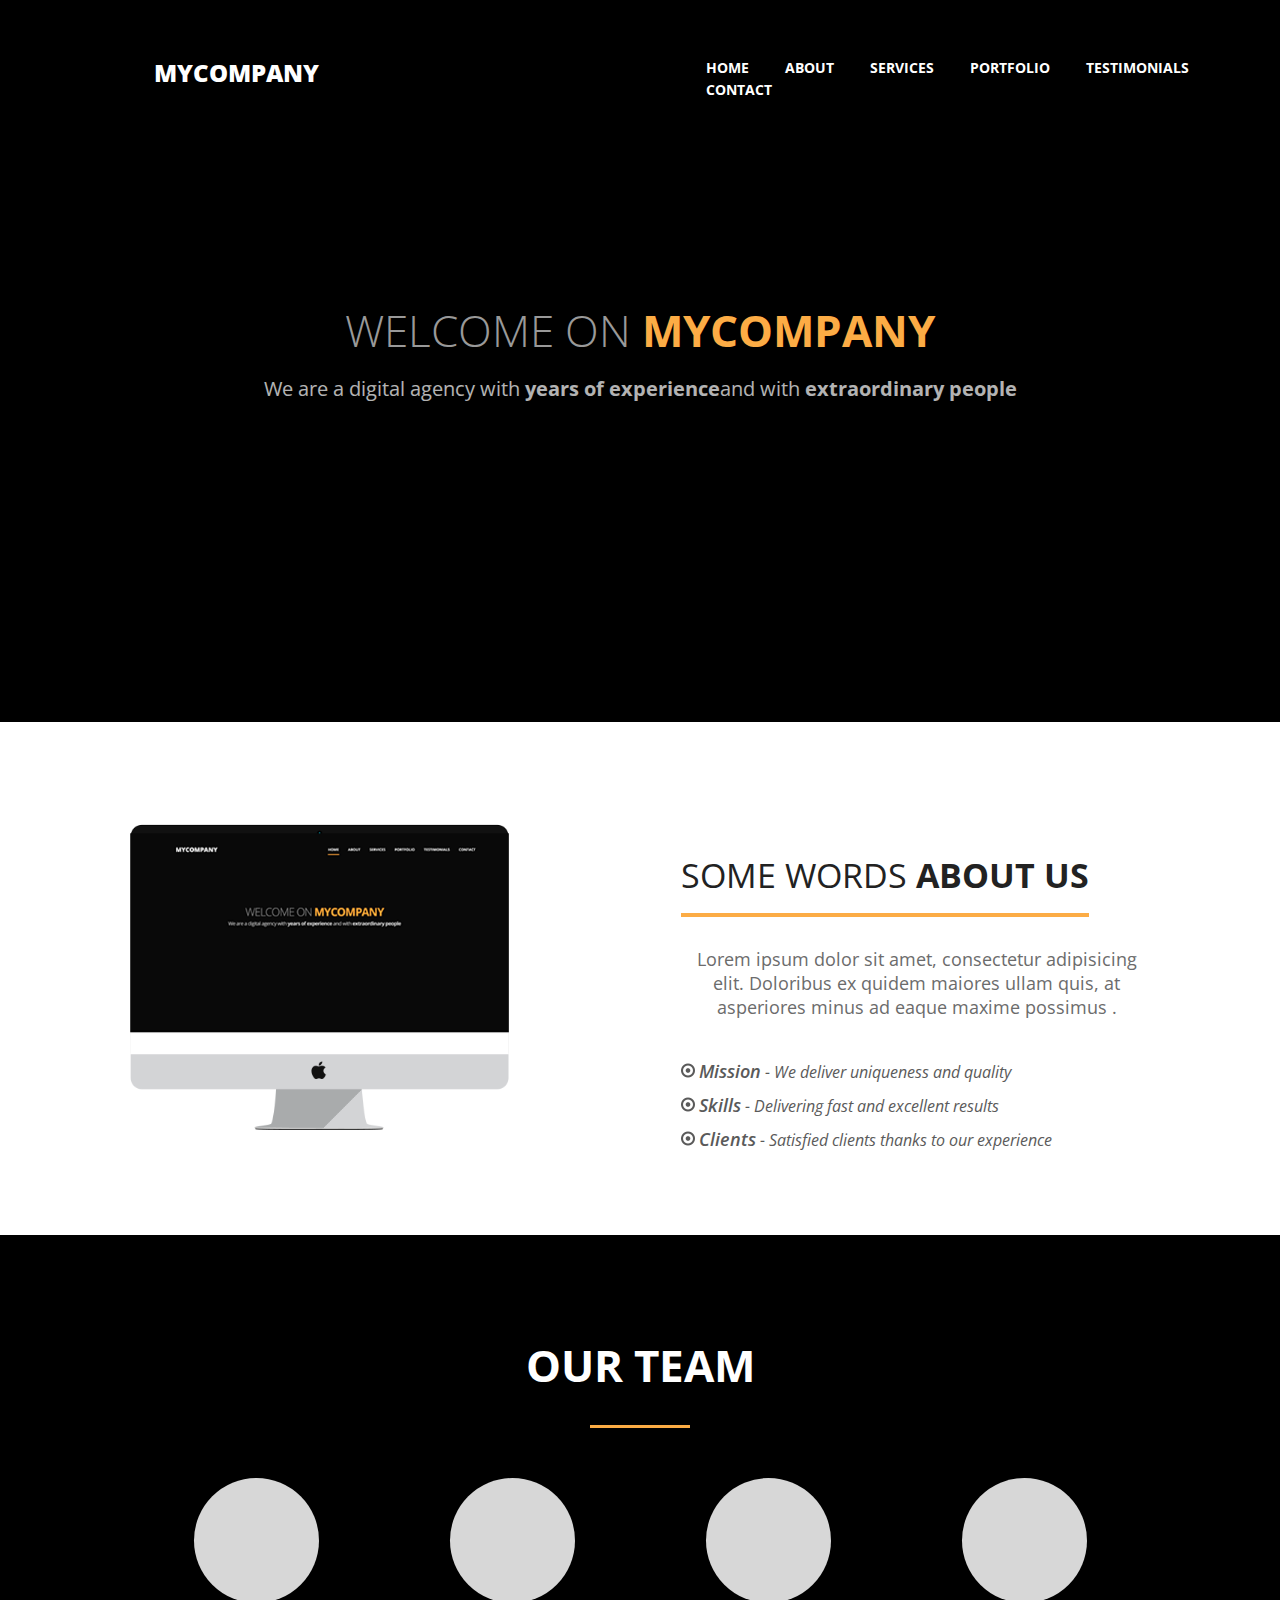
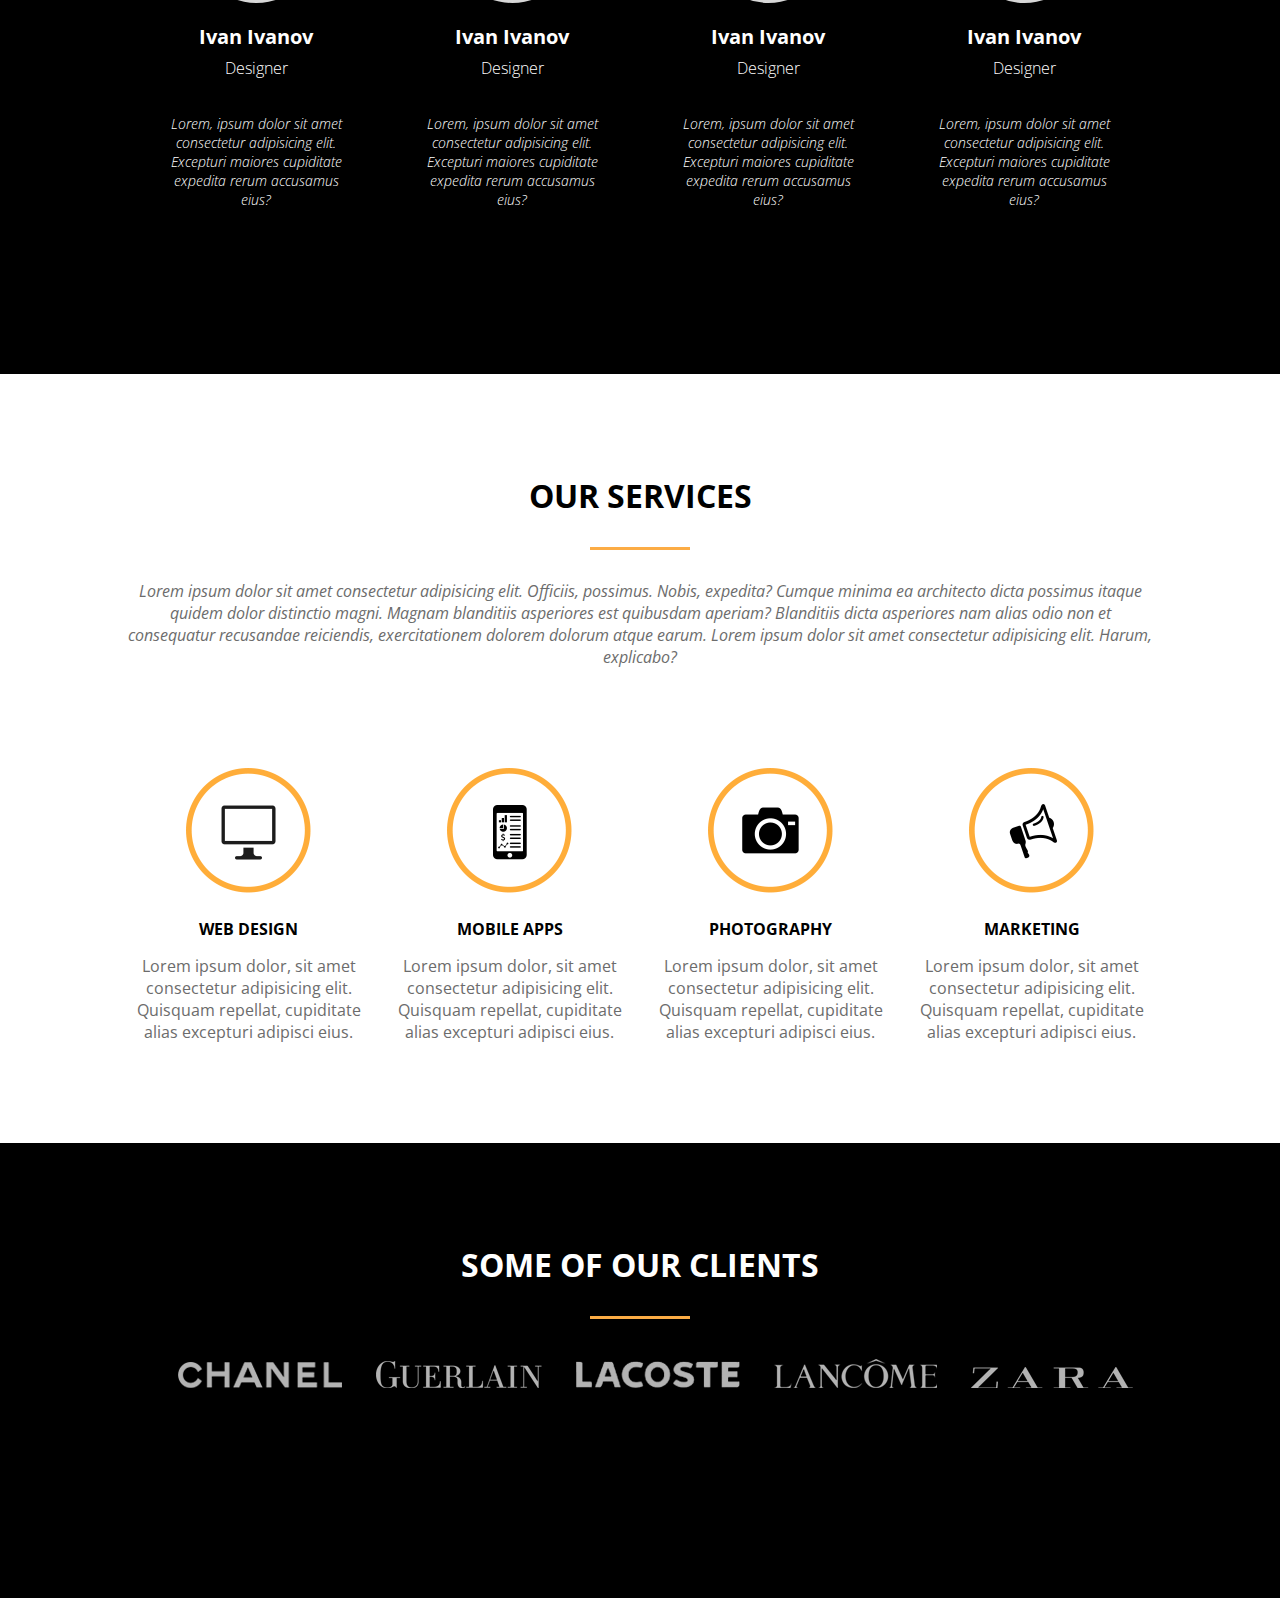
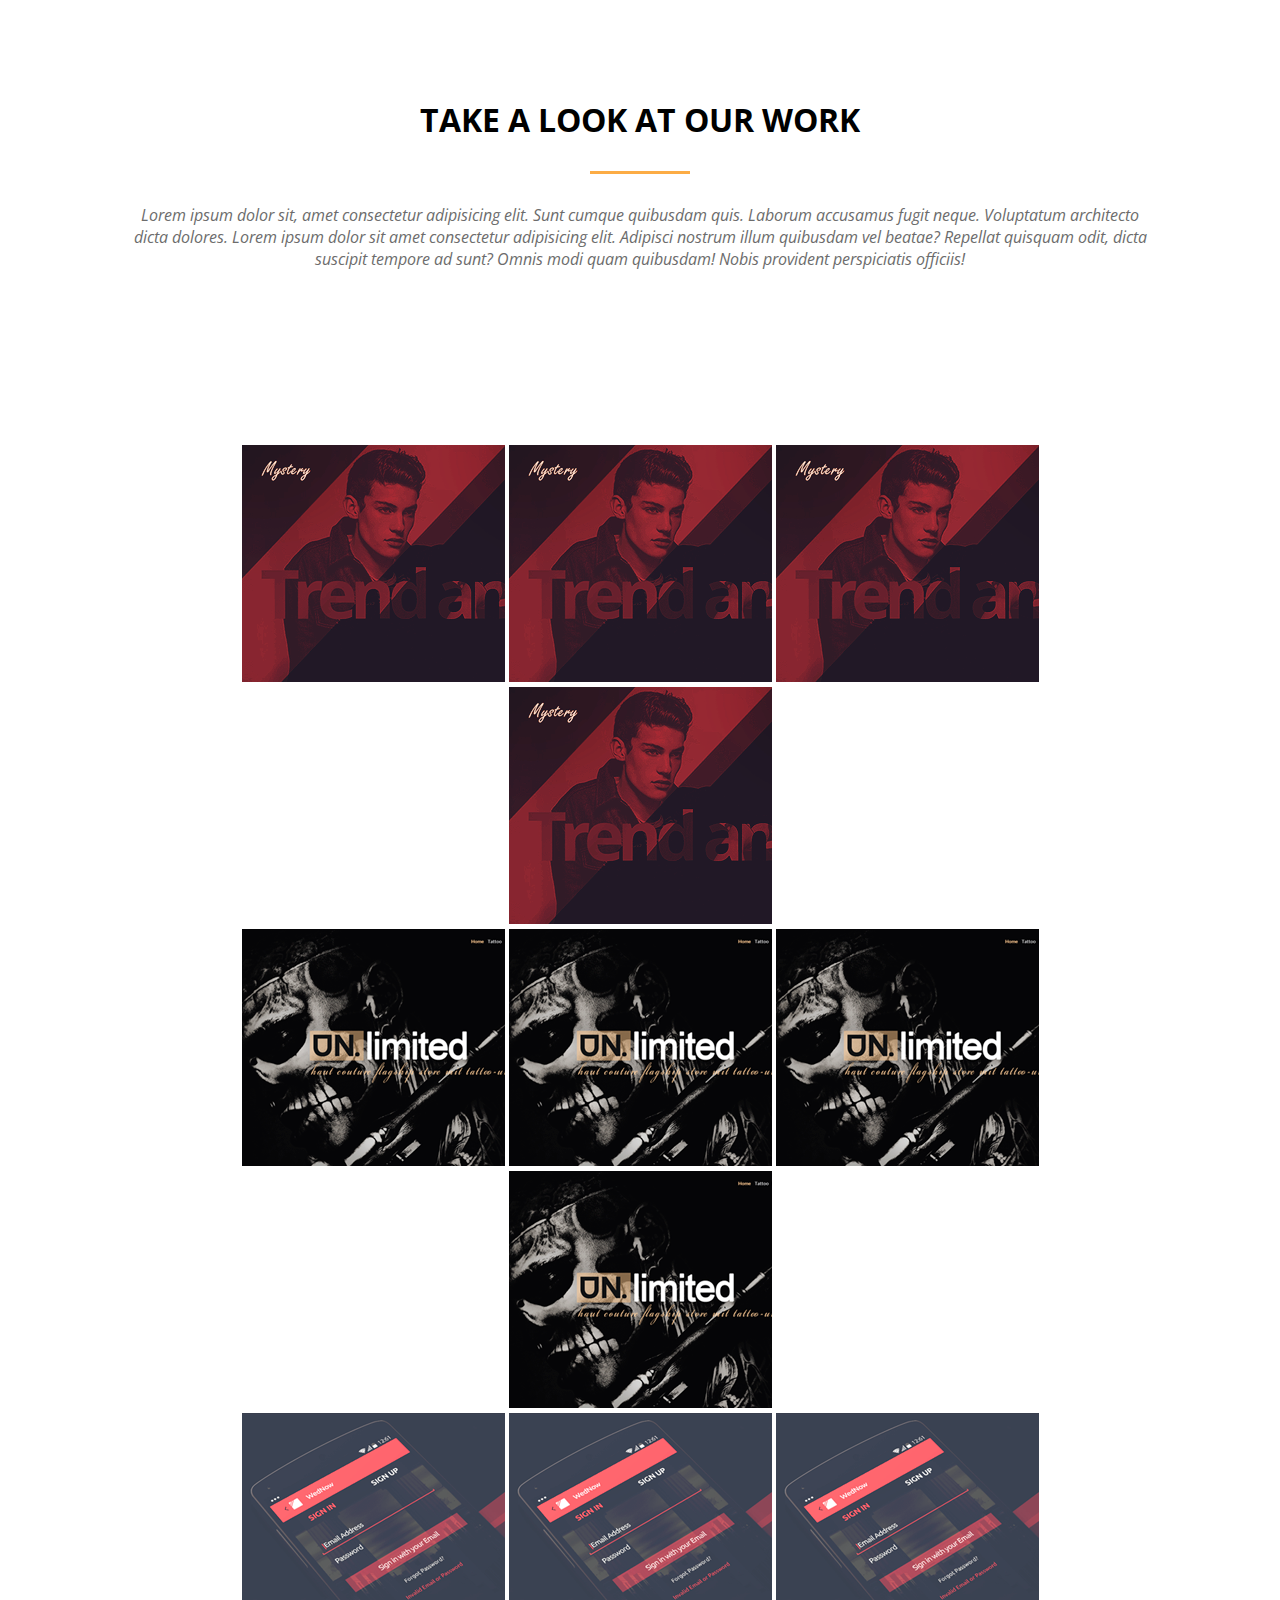
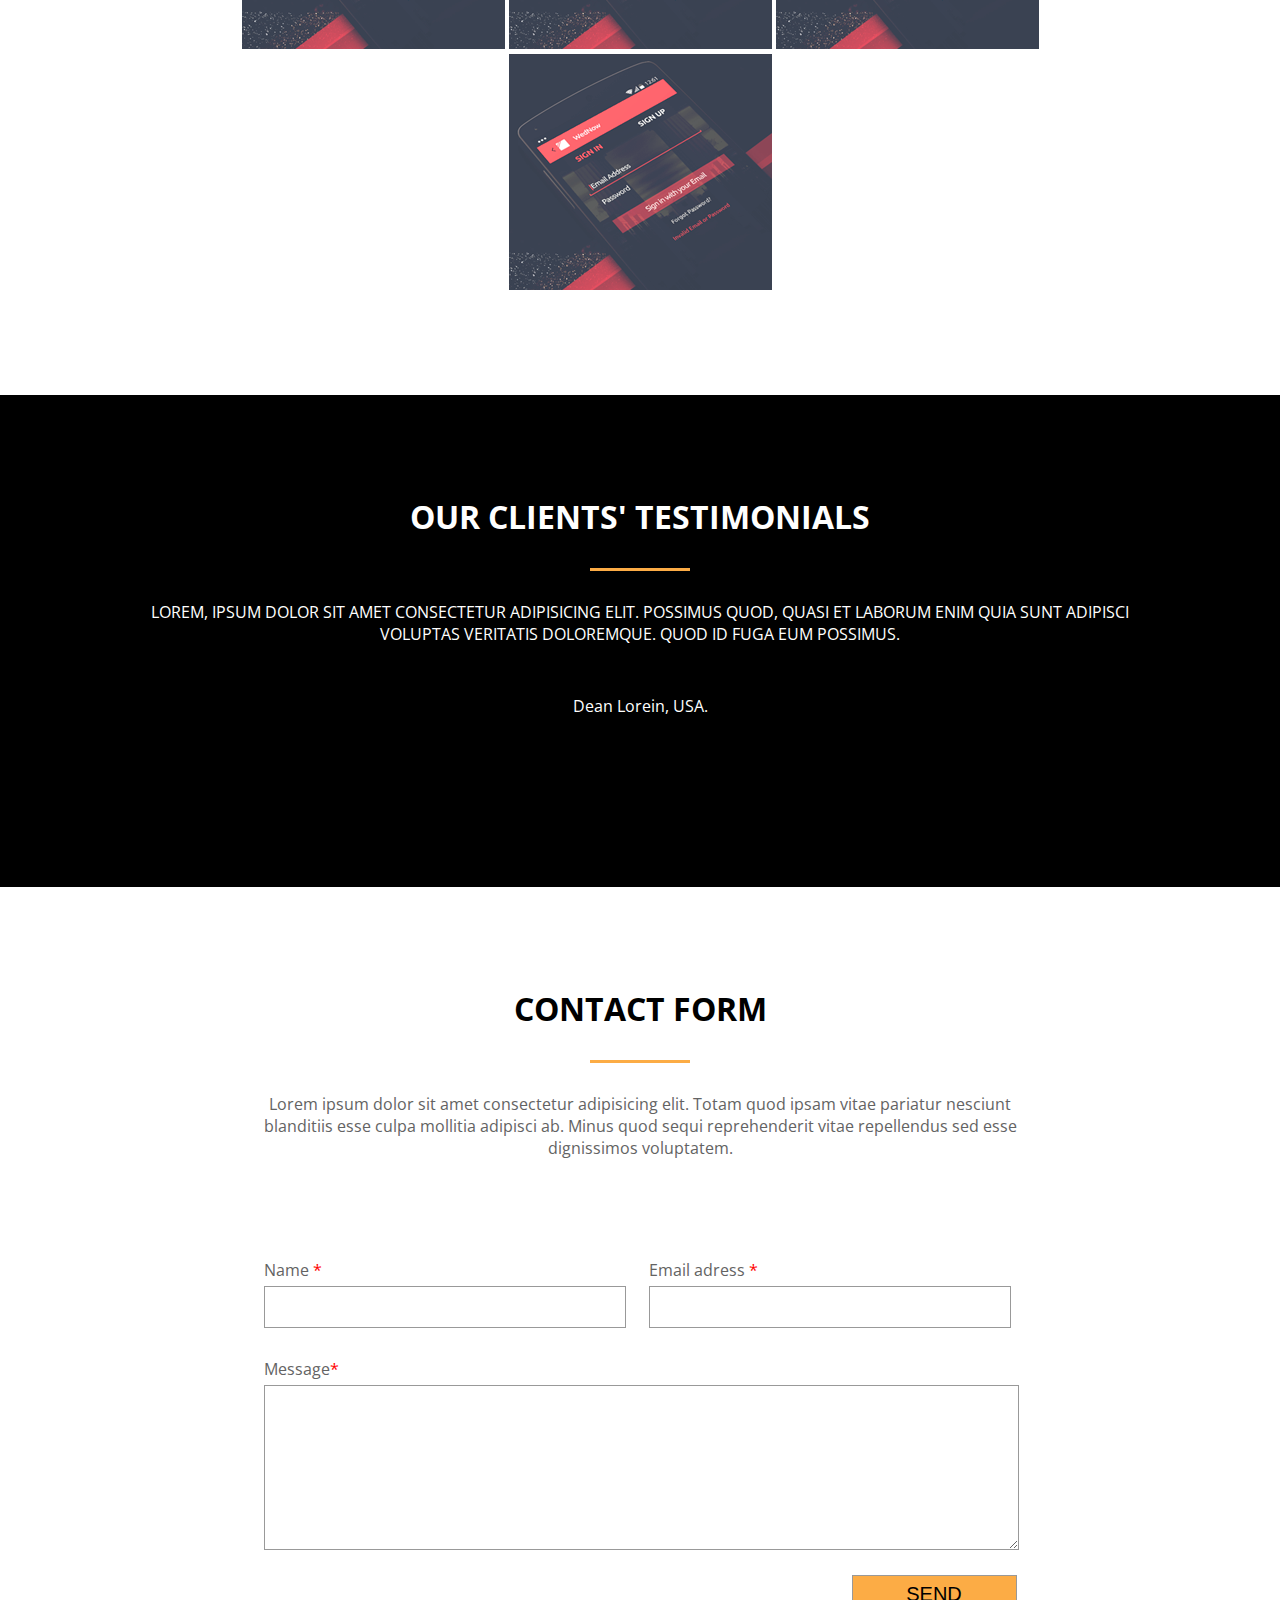
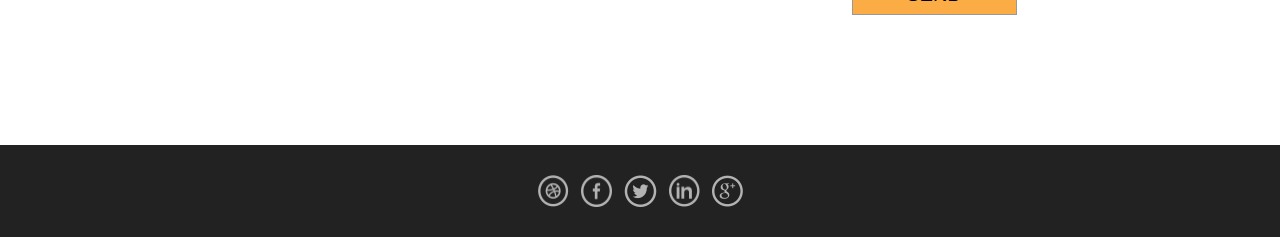
<file: sites_portfolio/-000_08.03.19/index.html>
<!DOCTYPE html>
<html lang="en">
<head>
    <meta charset="UTF-8">
    <meta name="viewport" content="width=device-width, initial-scale=1.0">
    <meta http-equiv="X-UA-Compatible" content="ie=edge">
    <link rel="stylesheet" href="style.css">
    <link href="https://fonts.googleapis.com/css?family=Open+Sans:300,300i,400,400i,600,600i,700,700i,800,800i&amp;subset=cyrillic,cyrillic-ext" rel="stylesheet">
    <title>MyCompany</title>
</head>
<body>
<header>
    <div class="header__logo"><p>MyCompany</p></div>
    <nav>
        <div class="topnav" id="myTopnav">
            <a href="#">HOME</a>
            <a href="#">ABOUT</a>
            <a href="#">SERVICES</a>
            <a href="#">PORTFOLIO</a>
            <a href="#">TESTIMONIALS</a>
            <a href="#">CONTACT</a>
            <a href="#" id="menu" class="icon">&#9776;</a>
        </div>
    </nav>
</header>
<main>
<div class="main__welcome">
    <h1>WELCOME ON <span class="mycompany">MYCOMPANY</span> </h1>
    <p>We are a digital agency with <span>years of experience</span>and with <span>extraordinary people</span></p>
</div>

<div class="about" id="about">
    <div class="container">
        <div class="about__image-text wow fadeInUp">
            <div class="about__image">
            <img src="img/mac.png" alt="">
            </div>
            <div class="about__text">
                <h2 class="about__title">Some words <span> about us</span></h2>
                <p class="about__text">Lorem ipsum dolor sit amet, consectetur adipisicing elit. Doloribus ex quidem maiores ullam quis, at asperiores minus ad eaque maxime possimus .</p>
                <ul class="about__list">
                    <li class="list__item"><img src="img/mark.png"></img> <span> Mission</span> - We deliver uniqueness and quality</li>
                    <li class="list__item"><img src="img/mark.png"></img> <span> Skills</span> - Delivering fast and excellent results</li>
                    <li class="list__item"><img src="img/mark.png"></img> <span> Clients</span> - Satisfied clients thanks to our experience</li>
                </ul>
            </div>
        </div>
    </div>
</div>
</main>
<div class="main__team">
    <div class="container">
        <h1>OUR TEAM</h1>
        <div class="line"></div>
        <div class="team__cards">
            <div class="card">
                <div class="photo"></div>
                <h4 class="name">Ivan Ivanov</h4>
                <p class="position">Designer</p>
                <p class="about_position"><i>Lorem, ipsum dolor sit amet consectetur adipisicing elit. Excepturi maiores cupiditate expedita rerum accusamus eius?</i></p>
            </div>
            <div class="card">
                <div class="photo"></div>
                <h4 class="name">Ivan Ivanov</h4>
                <p class="position">Designer</p>
                <p class="about_position"><i>Lorem, ipsum dolor sit amet consectetur adipisicing elit. Excepturi maiores cupiditate expedita rerum accusamus eius?</i></p>
            </div>
            <div class="card">
                <div class="photo"></div>
                <h4 class="name">Ivan Ivanov</h4>
                <p class="position">Designer</p>
                <p class="about_position"><i>Lorem, ipsum dolor sit amet consectetur adipisicing elit. Excepturi maiores cupiditate expedita rerum accusamus eius?</i></p>
            </div>
            <div class="card">
                <div class="photo"></div>
                <h4 class="name">Ivan Ivanov</h4>
                <p class="position">Designer</p>
                <p class="about_position"><i> Lorem, ipsum dolor sit amet consectetur adipisicing elit. Excepturi maiores cupiditate expedita rerum accusamus eius?</i></p>
            </div>
        </div>
    </div>
</div>

<div class="main__services">
    <div class="container">
        <h1>OUR SERVICES</h1>
        <div class="line"></div>
        <p><i>Lorem ipsum dolor sit amet consectetur adipisicing elit. Officiis, possimus. Nobis, expedita? Cumque minima ea architecto dicta possimus itaque quidem dolor distinctio magni. Magnam blanditiis asperiores est quibusdam aperiam? Blanditiis dicta asperiores nam alias odio non et consequatur recusandae reiciendis, exercitationem dolorem dolorum atque earum. Lorem ipsum dolor sit amet consectetur adipisicing elit. Harum, explicabo?</i></p>

        <div class="services__cards">
            <div class="services__card">
                <img src="img/web.png" alt="web">
                <h4>WEB DESIGN</h4>
                <p>Lorem ipsum dolor, sit amet consectetur adipisicing elit. Quisquam repellat, cupiditate alias excepturi adipisci eius.</p>
            </div>
            <div class="services__card">
                <img src="img/mobile.png" alt="web">
                <h4>MOBILE APPS</h4>
                <p>Lorem ipsum dolor, sit amet consectetur adipisicing elit. Quisquam repellat, cupiditate alias excepturi adipisci eius.</p>
            </div>
            <div class="services__card">
                <img src="img/photograph.png" alt="web">
                <h4>PHOTOGRAPHY</h4>
                <p>Lorem ipsum dolor, sit amet consectetur adipisicing elit. Quisquam repellat, cupiditate alias excepturi adipisci eius.</p>
            </div>
            <div class="services__card">
                <img src="img/marketing.png" alt="web">
                <h4>MARKETING</h4>
                <p>Lorem ipsum dolor, sit amet consectetur adipisicing elit. Quisquam repellat, cupiditate alias excepturi adipisci eius.</p>
            </div>
        </div>
    </div>
</div>

<div class="main__clients">
    <div class="content">
        <h1>SOME OF OUR CLIENTS</h1>
        <div class="line"></div>
        <div class="clients">
            <img src="img/chanel.png" alt="chanel">
            <img src="img/guerline.png" alt="guerline">
            <img src="img/lacoste.png" alt="lacosete">
            <img src="img/lancome.png" alt="lancome">
            <img src="img/zara.png" alt="zara">
        </div> 
    </div>
</div>

<div class="main__work">
    <div class="container">
        <h1>TAKE A LOOK AT OUR WORK</h1>
        <div class="line">  </div>
        <p><i>Lorem ipsum dolor sit, amet consectetur adipisicing elit. Sunt cumque quibusdam quis. Laborum accusamus fugit neque. Voluptatum architecto dicta dolores. Lorem ipsum dolor sit amet consectetur adipisicing elit. Adipisci nostrum illum quibusdam vel beatae? Repellat quisquam odit, dicta suscipit tempore ad sunt? Omnis modi quam quibusdam! Nobis provident perspiciatis officiis!</i></p>

        <div class="gallery">
            <div class="line1">
                <img src="img/1.png" alt="">
                <img src="img/1.png" alt="">
                <img src="img/1.png" alt="">
                <img src="img/1.png" alt="">
            </div>
            <div class="line2">
                <img src="img/2.png" alt="">
                <img src="img/2.png" alt="">
                <img src="img/2.png" alt="">
                <img src="img/2.png" alt="">
            </div>
            <div class="line3">
                <img src="img/3.png" alt="">
                <img src="img/3.png" alt="">
                <img src="img/3.png" alt="">
                <img src="img/3.png" alt="">
            </div>
        </div>
    </div>
</div>

<div class="main__testimonials">
    <div class="container">
        <h1>our clients' testimonials</h1>
        <div class="line"></div>
            <p class="testimonial">Lorem, ipsum dolor sit amet consectetur adipisicing elit. Possimus quod, quasi et laborum enim quia sunt adipisci voluptas veritatis doloremque. Quod id fuga eum possimus.</p>
            <p>Dean Lorein, USA.</p>
    </div>
</div>

<section>
    <div class="contact__form">
        <div class="contact__container">
                <h1>CONTACT FORM</h1>
                <div class="line"></div>
                <p>
                    Lorem ipsum dolor sit amet consectetur adipisicing elit. Totam quod ipsam vitae pariatur nesciunt blanditiis esse culpa mollitia adipisci ab. Minus quod sequi reprehenderit vitae repellendus sed esse dignissimos voluptatem.
                </p>
            <form action="" name="newform" method="POST">
                <div class="form__inputs">
                    <p>Name <span class="red">*</span><input type="text"></p>
                    <p>Email adress <span class="red">*</span><input type="email"> </p>   
                </div>
                    <p>Message<span class="red">*</span> <textarea name="text"></textarea></p>
                   
                    <div class="button__block">
                        <input type="submit" value="SEND">
                </div>
            </form>
        </div>
    </div>
</section>

<footer>
    <div class="container">
        <div class="social">
        <img src="img/dribbble.png" alt="">
        <img src="img/facebook.png" alt="">
        <img src="img/twitter.png" alt="">
        <img src="img/linkedin.png" alt="">
        <img src="img/google.png" alt="">
    </div>
    </div>
</footer>
    <script src="script.js"></script>
</body>
</html>
</file>
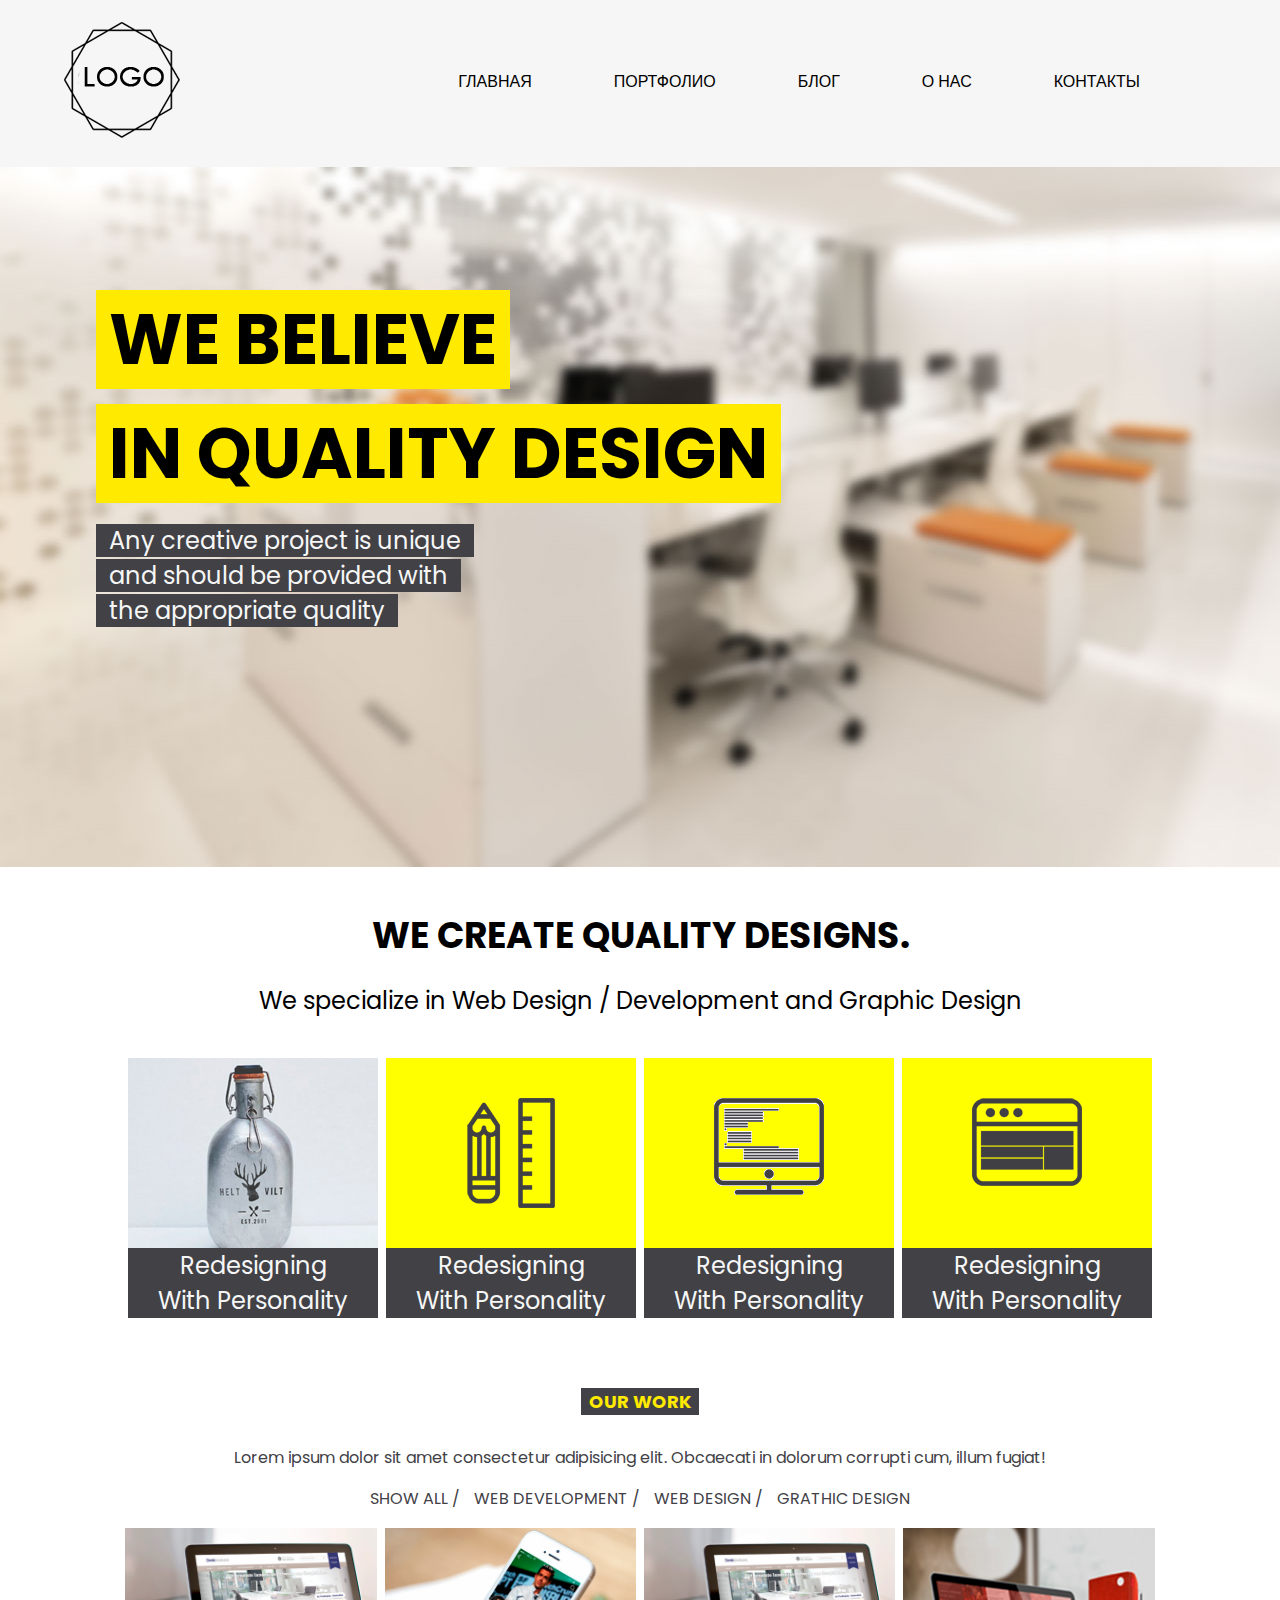
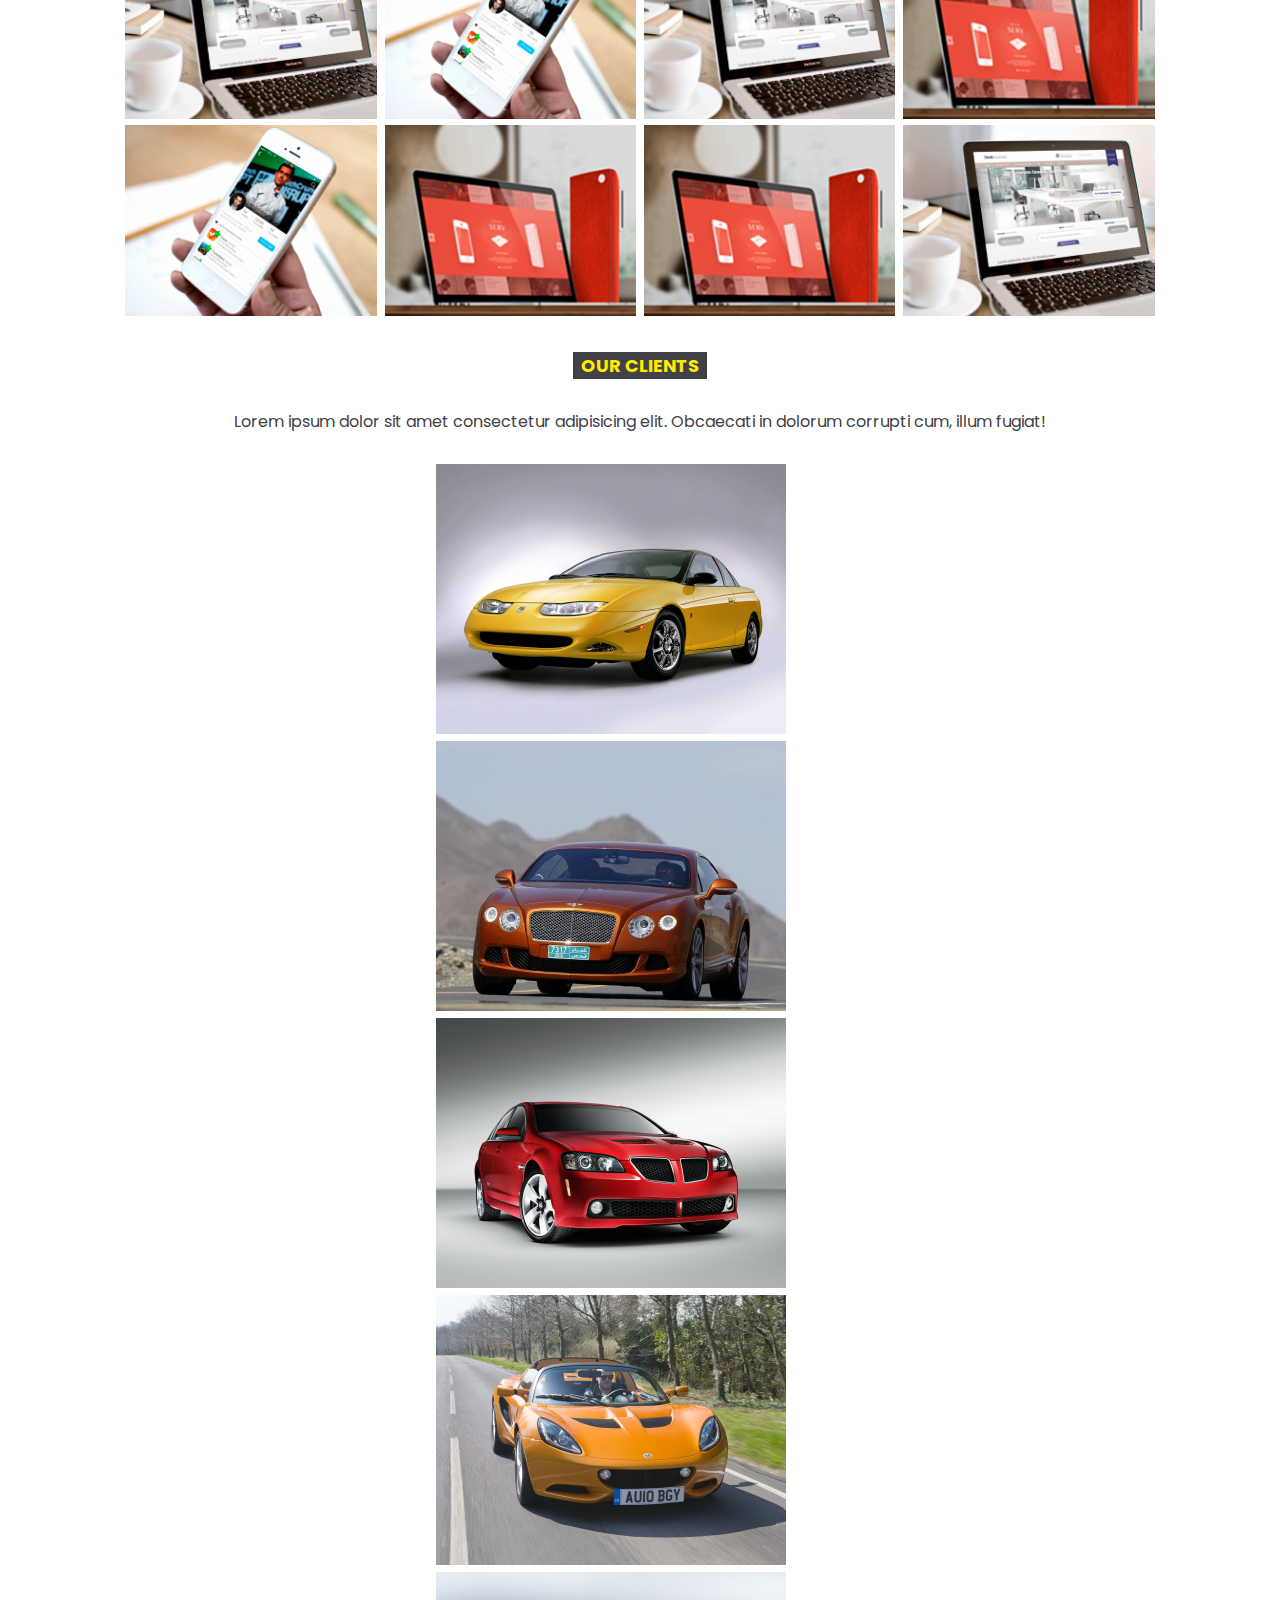
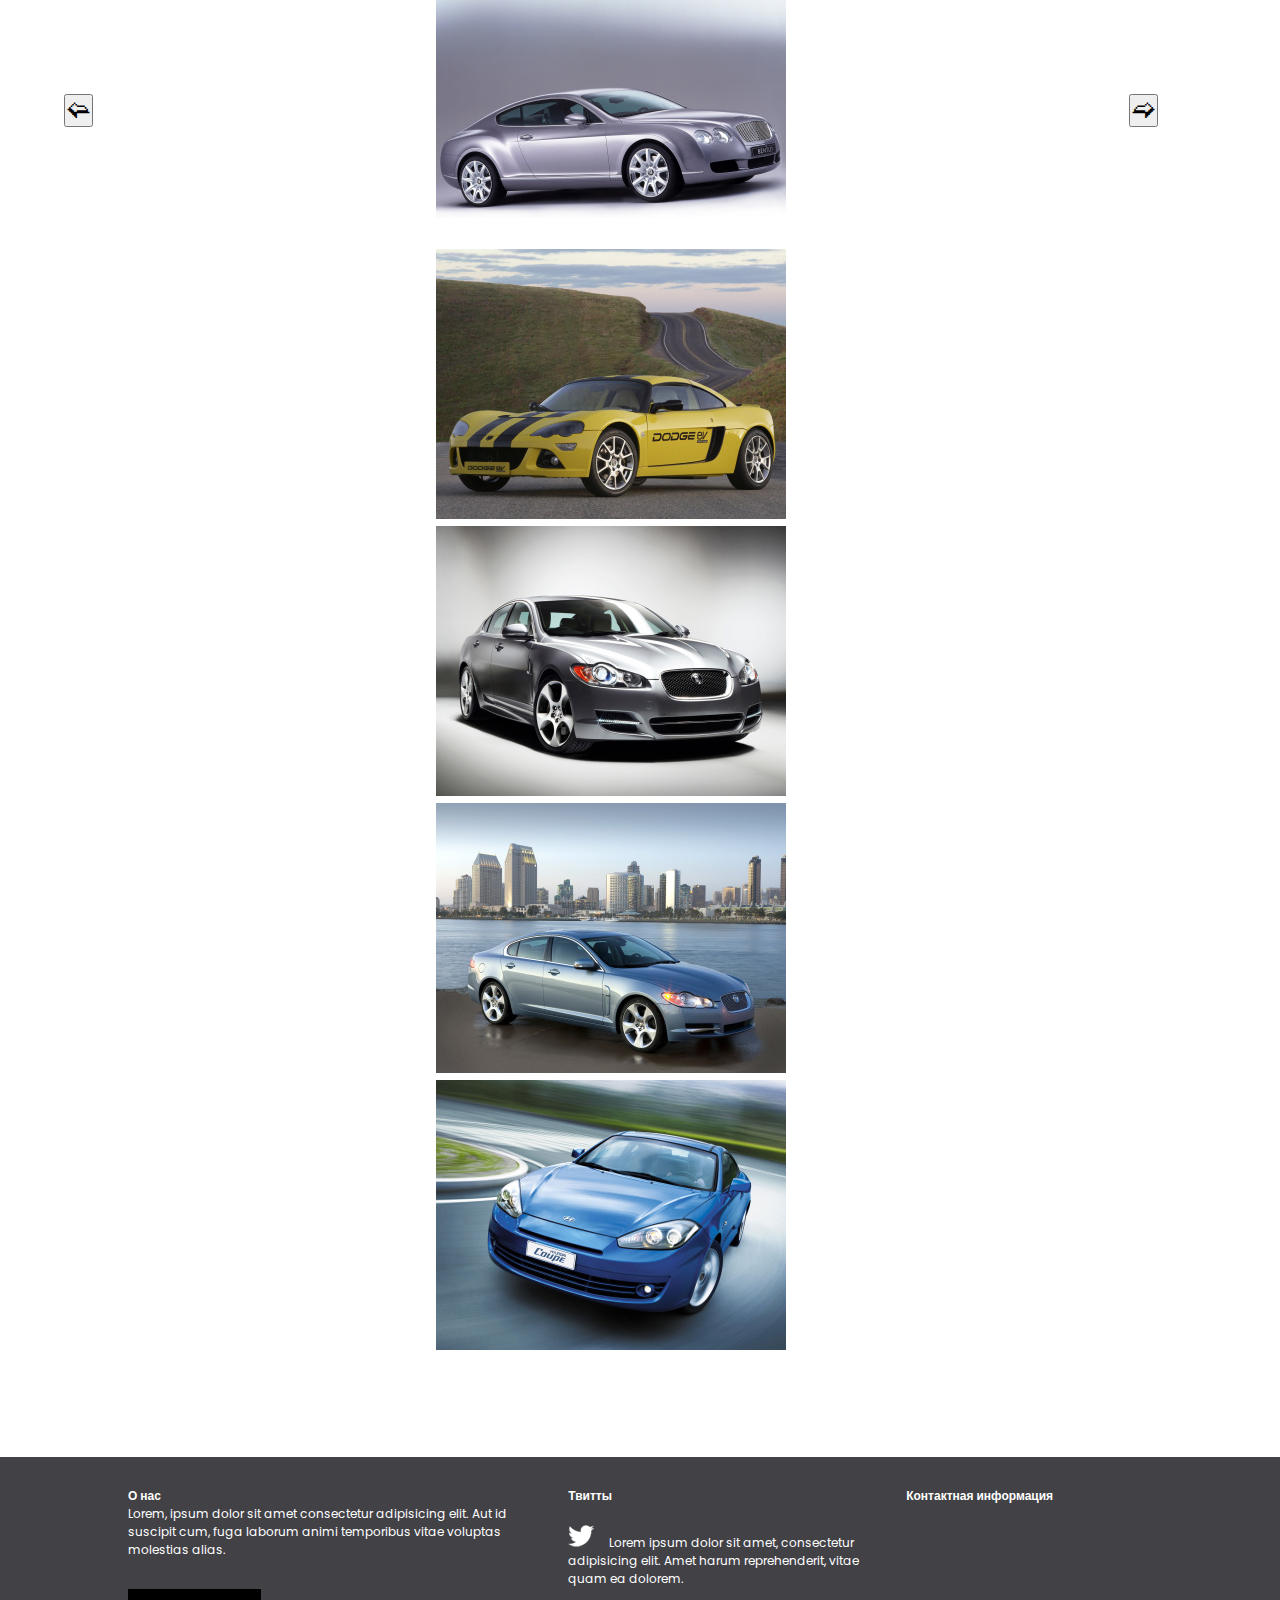
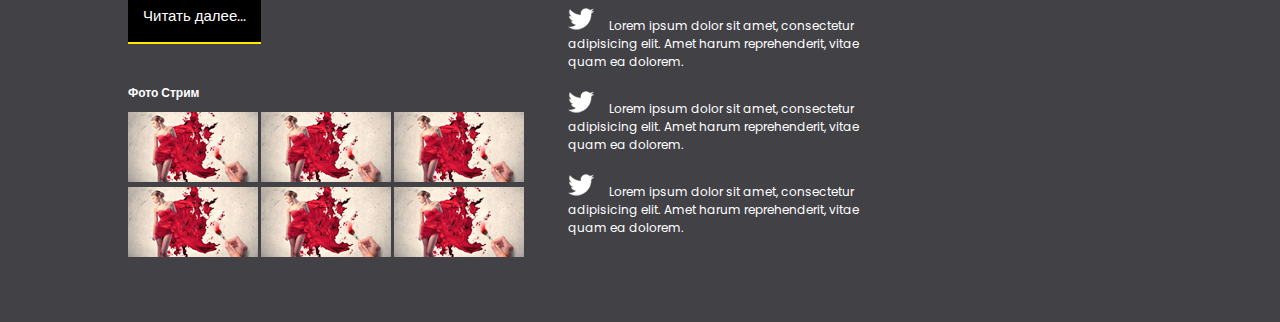
<file: sites_portfolio/000_12.04.19/index.html>
<!DOCTYPE html>
<html lang="ru">
<head>
    <meta charset="UTF-8">
    <meta name="viewport" content="width=device-width, initial-scale=1.0">
    <meta http-equiv="X-UA-Compatible" content="ie=edge">
    <link rel="stylesheet" href="css/normalize.css">
    <link rel="stylesheet" href="dist/assets/owl.carousel.min.css">
    <link rel="stylesheet" href="dist/assets/owl.theme.default.min.css">
    <link href="https://fonts.googleapis.com/css?family=Poppins" rel="stylesheet">
    <link rel="stylesheet" href="css/style.css">
    <title>Portfolio</title>
</head>
<body>
<header class="header">
    <div class="header-container">
        <div class="logo">
            <img src="img/logo.png" alt="logo">
        </div>
        <input type="checkbox" id="menu-checkbox">
        <nav role="navigation">
            <label for="menu-checkbox" class="toggle-button" data-open="Menu" data-close="Close" onclick>
            </label>
            <ul class="main-menu">
                <li><a href="#">Главная</a></li>
                <li><a href="#">Портфолио</a></li>
                <li><a href="#">Блог</a></li>
                <li><a href="#">О нас</a></li>
                <li><a href="#">Контакты</a></li>
            </ul>
        </nav>
    </div>
</header>
<main>
    <section class="top-slide">
        <div class="top-container">
            <div class="top-title"><h2>we believe </h2></div>
            <div class="top-title"><h2>in quality design</h2></div>
            <div class="top-descr"><span>Any creative project is unique</span></div>
            <div class="top-descr"><span>and should be provided with</span></div>
            <div class="top-descr"><span>the appropriate quality</span></div>
        </div>
    </section>
    <section class="specialize">
        <div class="specialize-container">
            <h3>We create quality designs.</h3>
            <p>We specialize in Web Design / Development and Graphic Design</p>
        <div class="specialize-cards">
            <div class="specialize-card">
                <div class="top-card top-card1">
                    <img src="img/1.jpg" alt="">
                </div>
                <div class="bottom-card">
                    <p class="first-p">Redesigning<br>With Personality</p>
                </div>
            </div>
            <div class="specialize-card">
                <div class="top-card">
                    <img src="img/graphicdesignicon.png" alt="">
                </div>
                <div class="bottom-card">
                    <p class="first-p">Redesigning<br>With Personality</p>
                </div>
            </div>
            <div class="specialize-card">
                <div class="top-card">
                    <img src="img/web-development.png" alt="">
                </div>
                <div class="bottom-card">
                    <p class="first-p">Redesigning<br>With Personality</p>
                </div>
            </div>
            <div class="specialize-card">
                <div class="top-card">
                    <img src="img/webdesignicon.png" alt="">
                </div>
                <div class="bottom-card">
                    <p class="first-p">Redesigning<br>With Personality</p>
                </div>
            </div>
        </div>
        </div>
    </section>

    <section class="portfolio">
        <h4>our work</h4>
        <p>Lorem ipsum dolor sit amet consectetur adipisicing elit. Obcaecati in dolorum corrupti cum, illum fugiat!
        </p>

        <div class="toggles">
            <button id="showall">show all</button>
            <button id="webdev">web development</button>
            <button id="webdesign">web design</button>
            <button id="grathdesign">grathic design</button>
        </div>
        <div class="posts">
            <div class="post webdev"><img src="img/Portfolio_work1.png" alt=""></div>
            <div class="post webdesign"><img src="img/Portfolio_work2.jpg" alt=""></div>
            <div class="post webdev"><img src="img/Portfolio_work1.png" alt=""></div>
            <div class="post grathdesign"><img src="img/Portfolio_work5.jpg" alt=""></div>
            <div class="post webdesign"><img src="img/Portfolio_work2.jpg" alt=""></div>
            <div class="post grathdesign"><img src="img/Portfolio_work5.jpg" alt=""></div>
            <div class="post grathdesign"><img src="img/Portfolio_work5.jpg" alt=""></div>
            <div class="post webdev"><img src="img/Portfolio_work1.png" alt=""></div>
        </div>
    </section>

    <section class="brand-slider">
        <h4>our clients</h4>
        <p>Lorem ipsum dolor sit amet consectetur adipisicing elit. Obcaecati in dolorum corrupti cum, illum fugiat!
        </p>
        <div class="slider">
            <div class="owl-nav">
                    <button type="button" role="presentation" class="owl-prev">
                        <span aria-label="Previous">🢨</span>
                    </button>
            </div>
            <div class="owl-carousel  owl-theme owl-loaded">
                <div><img src="img/slider/1.jpg" alt=""></div>
                <div><img src="img/slider/2.jpg" alt=""></div>
                <div><img src="img/slider/3.jpg" alt=""></div>
                <div><img src="img/slider/4.jpg" alt=""></div>
                <div><img src="img/slider/5.jpg" alt=""></div>
                <div><img src="img/slider/6.jpg" alt=""></div>
                <div><img src="img/slider/7.jpg" alt=""></div>
                <div><img src="img/slider/8.jpg" alt=""></div>
                <div><img src="img/slider/9.jpg" alt=""></div>
            </div>
            <div class="owl-nav">
                    <button type="button" role="presentation" class="owl-next">
                        <span aria-label="Next">🢩</span>
                    </button>
            </div>
        </div>
    </section>
</main>

<footer>
    <div class="footer-container">

        <div class="about-us">
            <h4>О нас</h4>
            <p>
                Lorem, ipsum dolor sit amet consectetur adipisicing elit. Aut id suscipit cum, fuga laborum animi temporibus vitae voluptas molestias alias.
            </p>
            <a href="#">Читать далее...</a>
            <h4>Фото Стрим</h4>
            <div class="images">
                <img src="img/546.png" alt="">
                <img src="img/546.png" alt="">
                <img src="img/546.png" alt="">
                <img src="img/546.png" alt="">
                <img src="img/546.png" alt="">
                <img src="img/546.png" alt="">
            </div>
        </div>

        <div class="tweets">
            <h4>Твитты</h4>
            <p><img src="img/Twitter.png" alt="">Lorem ipsum dolor sit amet, consectetur adipisicing elit. Amet harum reprehenderit, vitae quam ea dolorem.</p>
            <p><img src="img/Twitter.png" alt="">Lorem ipsum dolor sit amet, consectetur adipisicing elit. Amet harum reprehenderit, vitae quam ea dolorem.</p>
            <p><img src="img/Twitter.png" alt="">Lorem ipsum dolor sit amet, consectetur adipisicing elit. Amet harum reprehenderit, vitae quam ea dolorem.</p>
            <p><img src="img/Twitter.png" alt="">Lorem ipsum dolor sit amet, consectetur adipisicing elit. Amet harum reprehenderit, vitae quam ea dolorem.</p>
        </div>

        <div class="contacts">
            <h4>Контактная информация</h4>
        </div>
    </div>
</footer>

<script
  src="https://code.jquery.com/jquery-3.4.0.min.js"
  integrity="sha256-BJeo0qm959uMBGb65z40ejJYGSgR7REI4+CW1fNKwOg="
  crossorigin="anonymous">
</script>
<script src="dist/owl.carousel.min.js"></script>
<script src="js/script.js"></script>
</body>
</html>
</file>
<file: sites_portfolio/-000_08.03.19/style.css>
*{
    margin: 0;
    padding: 0;
}
a{
    text-decoration: none;
}
ul,li{
    list-style: none;
    display: block;
}
body{
    font-family: 'Open Sans', sans-serif;
}
.container {
	width: 80%;
	margin: 0 auto;
}
header{
    width: 100%;
    background: #000;
    display: flex;
    position: relative;
}
.header__logo{
    text-transform: uppercase;
    color: #fff;
    font-weight: 800;
    font-size: 24px;
    cursor: pointer;
    margin-top: 56px;
    margin-left: 12%;
}
nav{
    margin-top: 56px;
    margin-left: 29%;
}
.topnav a{
    color: #fff;
    text-align: center;
    padding: 12px 16px;
    font-size: 14px;
    font-weight: bold;
}
.topnav a:hover{
    border-bottom: 3px solid #fcac45;
}
.topnav .icon{
    display: none;
}


main{
    display: flex;
    flex-direction: column;
    width: 100%;
}
main .main__welcome{
    background: #000;
    text-align: center;
    padding: 200px 0 320px 0;
}
main .main__welcome p{
    color: #fff;
    opacity: 0.7;
    font-size: 20px;
    margin-top: 15px;
}
main .main__welcome span{
    font-weight: bold;
}
main .main__welcome h1{
    color: #999999;
    font-size: 44px;
    font-weight: 300;
    text-transform: uppercase;
}
main .main__welcome h1:after{
    display: none;
}
.header__title{
    font-size: 44px;
}
.mycompany{
    font-weight: 700;
    color: #fcac45;
}

/*About section*/
.about {
	background-color: #fff;
}
.about__image-text {
	margin-top: 100px;
	display: flex;
}
.about__image  {
	width: 100%;
	margin-right: 170px;
	margin-bottom: 100px;
	display: block;
}
.about__image img {
	width: 100%;
}
.about__title {
	display: inline-block;
	font-size: 34px;
	color: #222;
	text-transform: uppercase;
	border-bottom: 4px solid #fcac45;
	padding-bottom: 15px;
	font-weight: 400;
}
.about__title span {
	font-weight: 700;
}
.about__text {
	margin-top: 30px;

	font-size: 18px;
	font-weight: 400;
	color: #6c6c6c;
}
.about__list {
	margin-top: 40px;
}
.list__item {
	font-size: 16px;
	color: #5a5a5a;
	font-weight: 400;
	font-style: italic;
	margin-bottom: 10px;
}
.list__item span {
	font-size: 18px;
	font-weight: 600;
}
.list__item-icons {
	font-size: 14px;
    margin-right: 5px;
}

.main__team{
    background: #000;
    text-align: center;
    padding: 100px 0 165px 0;
    color: #fff;
}
.main__team h1{
    font-size: 44px;
    padding-bottom: 30px;
}
/* .line{
    width: 100px;
    height: 3px;
    background: #fcac45;
    position: relative;
    left: 45.5%;
    margin-bottom: 85px;
} */
.photo{
    background: #d7d7d7;
    width: 125px;
    height: 125px;
    border-radius: 50%;
    margin: 20px auto;
}
.team__cards{
    display: flex;
}
.card{
    margin: 0 40px;
}
.name{
    font-size: 20px;
    margin-bottom:  7px;
}
.position{
    font-size: 16px;
    margin-bottom: 35px;
    font-weight: 300;
}
.about_position{
    font-size: 14px;
    font-weight: 200;
}
.services__cards{
    text-align: center;
    display: grid;
    grid-template-columns: auto auto auto auto;
    grid-column-gap: 20px;
}
.main__services h1{
    text-align: center;
    padding: 100px 0 30px 0;
}
.main__services p{
    color: #6c6c6c;
    margin-bottom: 100px;
}
.services__card h4{
    margin-top: 20px;
    margin-bottom: 15px;
}
.main__clients{
    background: #000;
    padding: 100px 0 205px 0;
    color: #fff;
    text-align: center;
}
.main__clients h1{
    margin-bottom: 30px;
}
.main__clients img{
    margin-left: 30px;
    margin-top: 10px;
}
.main__testimonials{
    background: #000;
    text-align: center;
    color: #fff;
    padding-bottom: 170px;
    padding-top: 100px;
}
.main__testimonials h1{
    text-transform: uppercase;
    margin-bottom: 30px;
}
.main__testimonials .testimonial{
    text-transform: uppercase;
    margin-bottom: 50px;
}
.main__work{
    text-align: center;
    padding: 100px 0 100px 0;
}
.main__work h1{
    margin-bottom: 30px;
}
.main__work p{
    margin-bottom: 175px;
    color: #6c6c6c;
}
.main__work img:hover{
    opacity: 0.9;
}
.contact__container{
    width: 753px;
    margin: 0 auto;
    color: #636363;
}
.contact__form{
    padding: 100px 0;
}
.contact__form h1,p{
    text-align: center;
}
.contact__form h1{
    margin-bottom: 30px;
    color: #000;
}
.red{color: red;}
input{
    width: 360px;
    height: 40px;
    font-size: 20px;
    margin-bottom: 30px;
}
input:first-of-type{
    margin-right: 23px;
}
.form__inputs{
     display: flex;
     margin-top: 100px;
}
form p{
    text-align: left;
}
textarea{
    width: 100%;
    height: 163px;
}
input, textarea{
    border: 1px solid #999999;
    margin-top: 5px;
}
.button__block{
    display: flex;
    justify-content: flex-end;
}
input[type=submit]{
    width: 165px;
    height: 40px;
    background: #fcac45;
    columns: #fff;
    margin-right: 0;
    margin-top: 20px;
}
h1:after{
    content: "";
    display: block;
    width: 100px;
    margin: 0 auto;
    padding-top: 30px;
    border-bottom: 3px solid #fcac45;
}
footer{
    height: auto;
    width:  100%;
    background: #222222;  
}
.social{
    display: flex;
    justify-content: center;
}
.social img{
    padding: 30px 6px;
}
.social img:hover{
   opacity: 0.7;
}


@media screen and (max-width:1270px){
    nav{
        margin-left: 20%;
    }
}
@media screen and (max-width:1100px){
    nav{
        margin-left: 10%;
    }
}
@media screen and (max-width:1010px){
    .topnav a{
        display: none;
    }
    .topnav a.icon{
        color: #fff;
        margin-top: -17px;
        display: block;
        float: right;
        font-size: 25px;
    }
    nav{
        width: 100%;
    }
    .topnav.responsive{
        position: relative;
        top: 50px;
        left: -200px;
    }
    header .topnav.responsive{
        height: 340px;
    }
    .topnav.responsive a.icon{
        position: absolute;
        top: -50px;
        right: -200px;
    }
    .topnav.responsive a{
        float: none;
        display: block;
        text-align: left;
    }
    main .main__welcome{
        padding: 50px 0 50px 0;
    }
    main .main__welcome p{
        font-size: 14px;
    }
    main .main__welcome h1{
        font-size: 25px;
    }
    .mw-100{
        max-width: 100%;
    }

    .about {
        margin: 0 auto;
    }
    .about__image-text {
        display: flex;
        flex-direction: column;
        justify-content: center;
        text-align: center;
        margin: 35px 0;
    }
    .about__image {
        margin: 0 auto;
        margin-right: 0;
    }
    .about__text {
        text-align: left;
        margin: 0 auto;
        margin-top: 35px;
    }
    .about__title {
        display: flex;
        justify-content: center;
    }
    .team__cards{
        flex-direction: column;
    }
    .services__cards{
        grid-template-columns: auto;
    }
    .line1 img:not(:first-child){
        display: none;
    }
    .line2 img:not(:first-child){
        display: none;
    }
    .line3 img:not(:first-child){
        display: none;
    }
    .contact__container{
        width: 100%;
        margin: 0 auto;
    }
    .form__inputs{
        flex-direction: column;
        width: 100%;
    }
   .contact__form{
    padding: 30px 0;
    }
    textarea{
        height: 100px;
    }
    .button__block{
        display: block;
        justify-content: flex-start;
    }
}
</file>
<file: sites_portfolio/000_12.04.19/css/style.css>
* {
  padding: 0;
  margin: 0;
}

body {
  font-family: 'Poppins', sans-serif;
  -webkit-box-sizing: border-box;
  box-sizing: border-box;
  margin: 0;
  padding: 0;
}

header {
  background-color: #f6f6f6;
}

.header {
  padding: 22px 0;
}

.header-container {
  width: 90%;
  margin: 0 auto;
  display: -webkit-box;
  display: -ms-flexbox;
  display: flex;
  -webkit-box-pack: justify;
  -ms-flex-pack: justify;
  justify-content: space-between;
}

.header-container a {
  color: #000000;
  font-size: 16px;
  text-transform: uppercase;
  padding: 27px 6px;
  margin-right: 70px;
}

.header-container a:hover {
  background-color: #ffea00;
}

#menu-checkbox {
  display: none;
}

ul {
  display: -webkit-box;
  display: -ms-flexbox;
  display: flex;
}

li {
  list-style: none;
  display: -webkit-box;
  display: -ms-flexbox;
  display: flex;
}

a {
  text-decoration: none;
}

nav {
  margin-top: 20px;
}

.top-slide {
  background: url("../img/slider_bg.jpg") no-repeat;
  padding-top: 120px;
  padding-bottom: 280px;
}

.top-slide h2 {
  background: #ffea00;
  display: inline;
  font-size: 70px;
  text-transform: uppercase;
  padding: 0 13px;
}

.top-slide span {
  font-size: 24px;
  display: inline;
  background: #414146;
  color: #f6f6f6;
  padding: 0px 13px;
}

.top-slide:nth-child(2) {
  margin-bottom: 15px;
}

.top-container {
  width: 85%;
  margin: 0 auto;
}

.top-title {
  margin-bottom: 8px;
}

.top-title:nth-child(2) {
  margin-bottom: 16px;
}

.specialize-container {
  width: 80%;
  margin: 0 auto;
  text-align: center;
}

.specialize-container h3 {
  font-size: 36px;
  text-transform: uppercase;
}

.specialize-container p {
  margin-top: 20px;
  margin-bottom: 40px;
  font-size: 24px;
}

.first-p {
  font-size: 20px;
  color: #f6f6f6;
}

.bottom-card {
  background: #414146;
  position: relative;
  top: -30px;
}

.specialize-cards {
  display: -webkit-box;
  display: -ms-flexbox;
  display: flex;
  -webkit-box-pack: justify;
  -ms-flex-pack: justify;
  justify-content: space-between;
}

.top-card {
  background-color: yellow;
  width: 250px;
  height: 200px;
}

.top-card img {
  padding-top: 40px;
}

.top-card1 img {
  padding-top: 0;
}

.portfolio,
.brand-slider {
  width: 90%;
  margin: 0 auto;
  text-align: center;
}

.portfolio h4,
.brand-slider h4 {
  text-transform: uppercase;
  background: #424147;
  padding: 0 8px;
  display: inline-block;
  color: #ffea00;
  font-size: 18px;
  margin-bottom: 30px;
}

.portfolio p,
.brand-slider p {
  color: #414146;
  font-size: 16px;
}

.toggles button {
  text-transform: uppercase;
  border: none;
  color: #414146;
  background: #ffffff;
  cursor: pointer;
  font-size: 16px;
  margin: 20px 5px;
}

.toggles button:after {
  content: ' / ';
}

.toggles button:last-child:after {
  content: '';
}

.posts {
  width: 90%;
  margin: 0 auto;
  display: grid;
  grid-template-columns: auto auto auto auto;
}

.posts img {
  width: 97%;
  height: 97%;
}

.brand-slider {
  margin-bottom: 100px;
}

.brand-slider h4 {
  margin-top: 30px;
}

.brand-slider p {
  margin-bottom: 30px;
}

.slider {
  width: 95%;
  display: -webkit-box;
  display: -ms-flexbox;
  display: flex;
  -webkit-box-align: center;
  -ms-flex-align: center;
  align-items: center;
}

.owl-prev {
  margin-right: 10px;
  font-size: 25px;
}

.owl-next {
  margin-left: 10px;
  font-size: 25px;
}

.owl-nav:hover {
  cursor: pointer;
}

footer {
  background: #414146;
  padding: 30px 0;
  font-size: 12px;
}

.footer-container {
  width: 80%;
  margin: 0 auto;
  color: #ffffff;
  display: grid;
  grid-template-columns: 40% 30% 20%;
  grid-column-gap: 3%;
}

.footer-container .about-us {
  margin-bottom: 30px;
}

.footer-container .about-us a {
  background-color: #000000;
  border-bottom: 2px solid #ffea00;
  color: #ffffff;
  font-size: 15px;
  padding: 15px;
  margin-top: 30px;
  margin-bottom: 40px;
  display: inline-block;
}

.footer-container .about-us .images {
  margin-top: 10px;
}

.footer h4 {
  font-size: 18px;
}

.tweets {
  margin-bottom: 30px;
}

.tweets p {
  margin-top: 20px;
}

.tweets p img {
  margin-right: 15px;
}

@media screen and (max-width: 1156px) {
  .specialize-cards {
    display: grid;
    grid-template-columns: auto auto;
    width: 80%;
    margin: 0 auto;
  }
}

@media screen and (max-width: 992px) {
  .header-container a {
    margin-right: 40px;
    padding: 27px 0;
  }

  .specialize-cards {
    display: -webkit-box;
    display: -ms-flexbox;
    display: flex;
    -ms-flex-pack: distribute;
    justify-content: space-around;
    -ms-flex-wrap: wrap;
    flex-wrap: wrap;
  }
}

@media screen and (max-width: 768px) {
  .header-container a {
    margin-right: 11px;
  }

  .top-slide {
    padding-top: 80px;
    padding-bottom: 80px;
  }

  .top-slide h2 {
    font-size: 40px;
  }

  .top-slide span {
    font-size: 24px;
  }

  .specialize-container p {
    font-size: 16px;
    margin-top: 10px;
    margin-bottom: 15px;
  }

  .specialize-cards {
    display: -webkit-box;
    display: -ms-flexbox;
    display: flex;
    -ms-flex-pack: distribute;
    justify-content: space-around;
  }

  .specialize-card {
    margin-bottom: -25px;
  }

  .bottom-card {
    width: 250px;
  }

  .toggles button {
    font-size: 16px;
    margin: 20px 0px;
  }

  .posts {
    width: 90%;
    margin: 0 auto;
    grid-template-columns: auto auto;
  }

  .posts img {
    width: 90%;
    height: 90%;
  }

  .footer-container {
    width: 90%;
    margin: 0 auto;
    color: #ffffff;
    display: grid;
    grid-template-columns: auto;
  }
}

@media screen and (max-width: 584px) {
  .header-container a {
    margin-right: 3px;
    font-size: 16px;
  }
}

@media screen and (max-width: 540px) {
  .header {
    padding: 22px 0;
  }

  .header-container {
    width: 100%;
    display: -webkit-box;
    display: -ms-flexbox;
    display: flex;
    -ms-flex-pack: distribute;
    justify-content: space-around;
  }

  .main-menu {
    display: none;
    position: relative;
    top: 30px;
    right: 115px;
  }

  .main-menu li {
    width: 100%;
    display: block;
    font-size: 12px;
  }

  .main-menu a {
    display: block;
    padding: 8px;
    font-size: 16px;
    margin-right: -65px;
  }

  .toggle-button {
    text-align: center;
    display: block;
    cursor: pointer;
    margin-top: 20px;
    color: #000000;
  }

  .toggle-button:after {
    content: attr(data-open);
    display: block;
  }

  .toggles button {
    font-size: 12px;
    margin: 20px 0px;
  }

  #menu-checkbox:checked + nav[role="navigation"] .main-menu {
    display: block;
  }

  #menu-checkbox:checked + nav[role="navigation"] .toggle-button:after {
    content: attr(data-close);
  }

  .top-slide {
    padding-top: 40px;
    padding-bottom: 40px;
  }

  .top-slide h2 {
    font-size: 32px;
  }

  .top-slide span {
    font-size: 16px;
  }

  .specialize-container p {
    font-size: 16px;
    margin-top: 10px;
    margin-bottom: 15px;
  }

  .specialize-cards {
    -ms-flex-pack: distribute;
    justify-content: space-around;
    -ms-flex-wrap: wrap;
    flex-wrap: wrap;
  }

  .specialize-card {
    margin-bottom: -25px;
  }

  .bottom-card {
    width: 250px;
  }

  .posts {
    width: 90%;
    margin: 0 auto;
    grid-template-columns: auto;
  }

  .posts img {
    width: 90%;
    height: 90%;
  }
}
</file>
